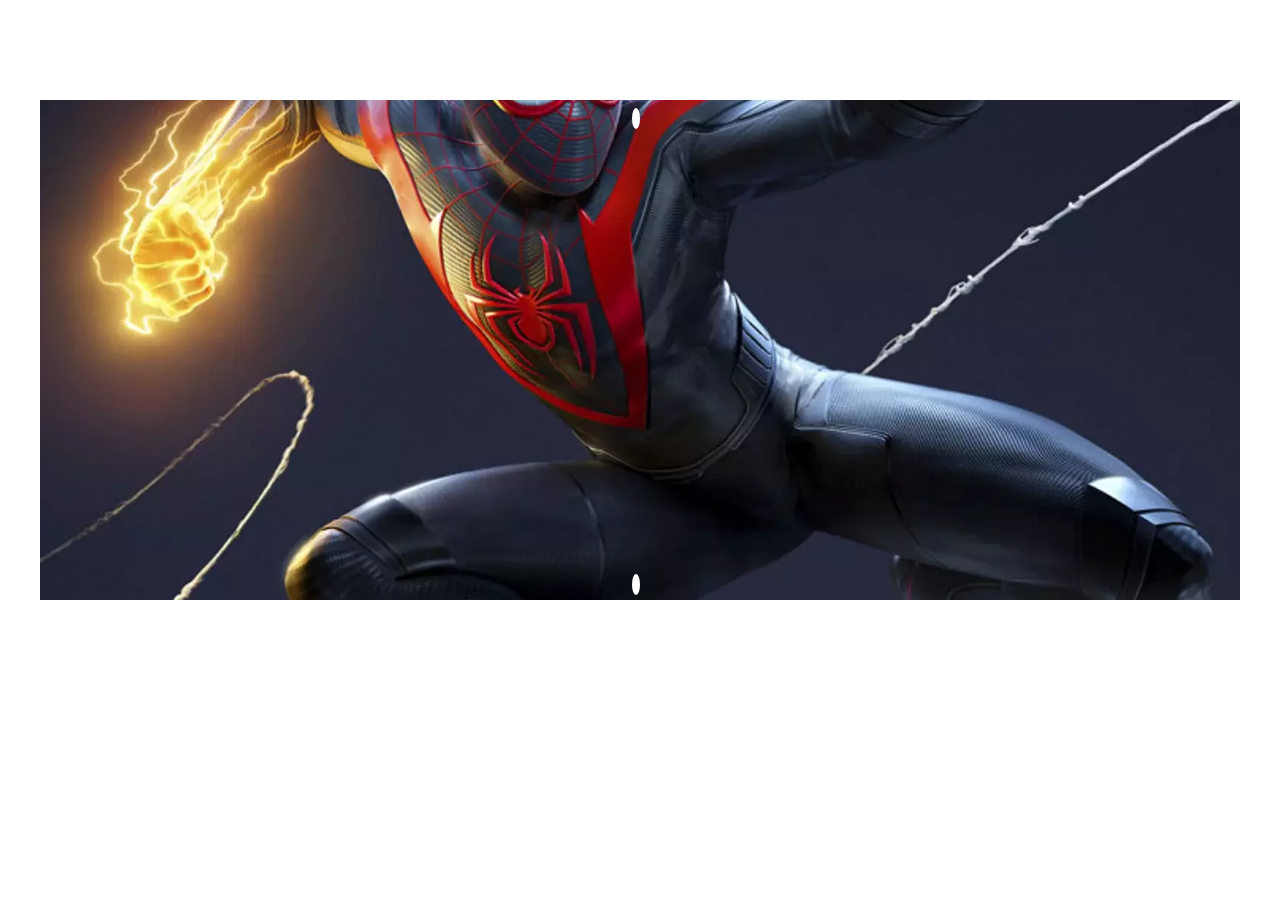
<file: index.html>
<!DOCTYPE html>
<html lang="en">
<head>
    <meta charset="UTF-8">
    <meta http-equiv="X-UA-Compatible" content="IE=edge">
    <meta name="viewport" content="width=device-width, initial-scale=1.0">
    <title>Array Carousel</title>

    <link rel="stylesheet" href="https://cdnjs.cloudflare.com/ajax/libs/font-awesome/6.3.0/css/all.min.css" integrity="sha512-SzlrxWUlpfuzQ+pcUCosxcglQRNAq/DZjVsC0lE40xsADsfeQoEypE+enwcOiGjk/bSuGGKHEyjSoQ1zVisanQ==" crossorigin="anonymous" referrerpolicy="no-referrer" />
    <link rel="stylesheet" href="css/style.css">
</head>
<body>
    
    <div class="container">

        <div id="carousel">

            <div id="up-arrow">
                <i class="fa-solid fa-angle-up"></i>
            </div>

            <div id="active-img-container">
                <img src="" alt="" id="active-img">
            </div>

            <div id="down-arrow">
                <i class="fa-solid fa-angle-down"></i>
            </div>

        </div>

    </div>

    <script type="text/javascript" src="js/script.js"></script>
</body>
</html>
</file>
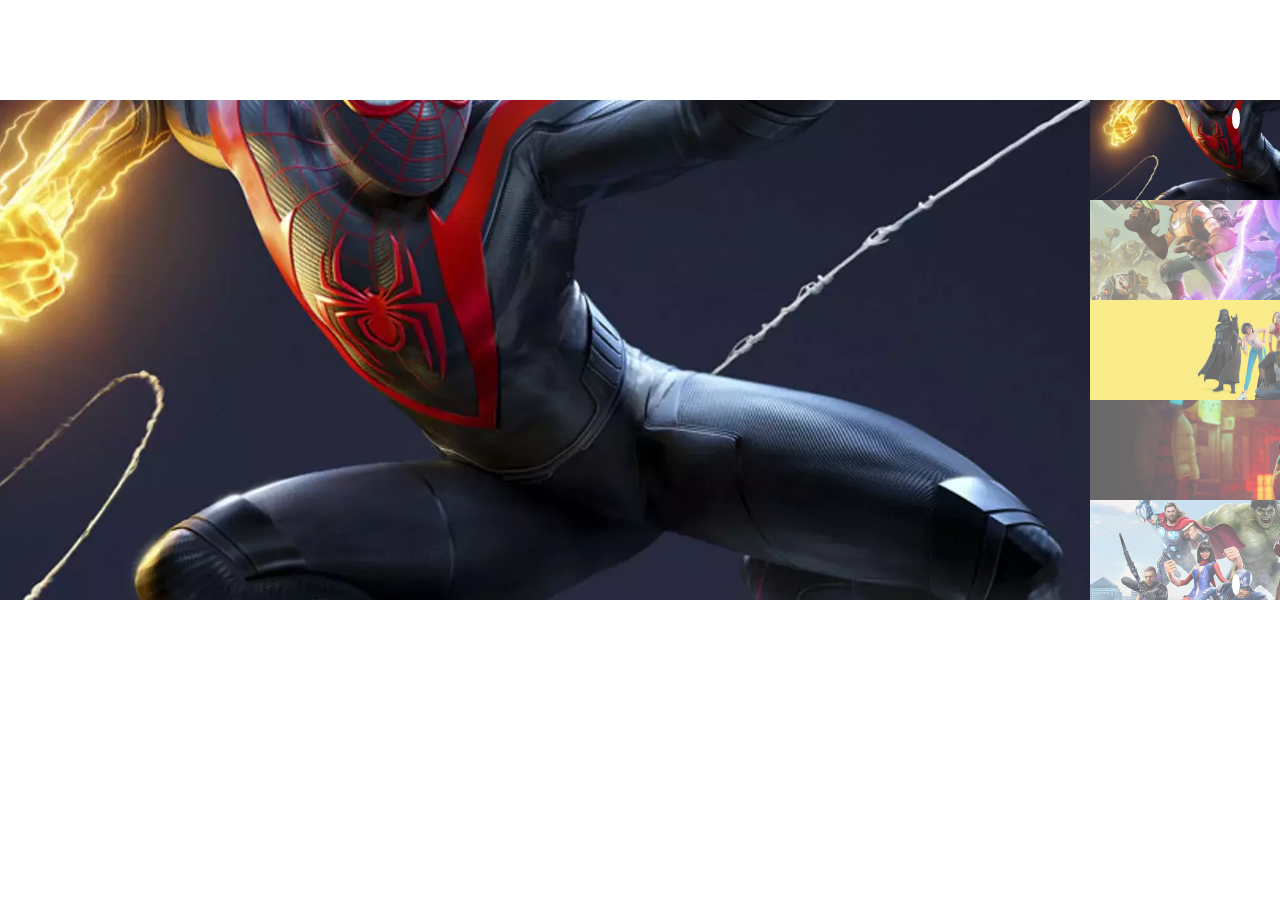
<file: BONUS/index.html>
<!DOCTYPE html>
<html lang="en">
<head>
    <meta charset="UTF-8">
    <meta http-equiv="X-UA-Compatible" content="IE=edge">
    <meta name="viewport" content="width=device-width, initial-scale=1.0">
    <title>Array Carousel</title>

    <link rel="stylesheet" href="https://cdnjs.cloudflare.com/ajax/libs/font-awesome/6.3.0/css/all.min.css" integrity="sha512-SzlrxWUlpfuzQ+pcUCosxcglQRNAq/DZjVsC0lE40xsADsfeQoEypE+enwcOiGjk/bSuGGKHEyjSoQ1zVisanQ==" crossorigin="anonymous" referrerpolicy="no-referrer" />
    <link rel="stylesheet" href="css/style.css">
</head>
<body>
    
    <div class="container">

        <div id="carousel">

            <div class="active-img-container">
                <img src="" alt="">
            </div>
            
        </div>

        
        <div class="thumbnails">

            <div id="up-arrow">
                <i class="fa-solid fa-angle-up"></i>
            </div>

            <img src="img/01.webp" alt="Thumbnail 1" class="thumbnail active">
            <img src="img/02.webp" alt="Thumbnail 1" class="thumbnail active">
            <img src="img/03.webp" alt="Thumbnail 1" class="thumbnail active">
            <img src="img/04.webp" alt="Thumbnail 1" class="thumbnail active">
            <img src="img/05.webp" alt="Thumbnail 1" class="thumbnail active">

            <div id="down-arrow">
                <i class="fa-solid fa-angle-down"></i>
            </div>

        </div>

    </div>

    <script type="text/javascript" src="js/script.js"></script>
</body>
</html>
</file>
<file: css/style.css>
* {
    margin: 0;
    padding: 0;
    box-sizing: border-box;
}
/* __________________________________ */
.container {
    display: flex;
    flex-flow: nowrap row;
    justify-content: center;
    max-width: 1200px;
    margin: 100px auto;
}


/* CAROSELLO */
#carousel {
    position: relative;
}
/* __________________________________ */
img {
    object-fit: cover;
    width: 1200px;
    height: 500px;
}


/* STILIZZAZIONE FRECCE */
#up-arrow {
    position: absolute;
    top: 10px;
    right: 50%;
}
/* __________________________________ */
#down-arrow {
    position: absolute;
    bottom: 10px;
    right: 50%;
}
/* __________________________________ */
.fa-solid {
    padding: 2px 4px;
    border-radius: 50%;
    cursor: pointer;
    background-color: white;
}
/* /STILIZZAZIONE FRECCE */


/* /CAROSELLO */
</file>
<file: BONUS/css/style.css>
* {
    margin: 0;
    padding: 0;
    box-sizing: border-box;
}
/* __________________________________ */
.container {
    display: flex;
    flex-flow: nowrap row;
    justify-content: center;
    max-width: 1200px;
    margin: 100px auto;
}


/* CAROSELLO */
#carousel {
    position: relative;
}
/* __________________________________ */
img {
    object-fit: cover;
    width: 1200px;
    height: 500px;
}


/* STILIZZAZIONE FRECCE */
#up-arrow {
    position: absolute;
    top: 10px;
    right: 50%;
}
/* __________________________________ */
#down-arrow {
    position: absolute;
    bottom: 10px;
    right: 50%;
}
/* __________________________________ */
.fa-solid {
    padding: 2px 4px;
    border-radius: 50%;
    cursor: pointer;
    background-color: white;
}
/* /STILIZZAZIONE FRECCE */


/* /CAROSELLO */


.thumbnails {
    display: flex;
    align-items: center;
    flex-direction: column;
    position: relative;
}
  
.thumbnail {
    width: 300px;
    height: 100px;
    cursor: pointer;
    opacity: 0.6;
}
  
.thumbnail.active {
    opacity: 1;
}
</file>
